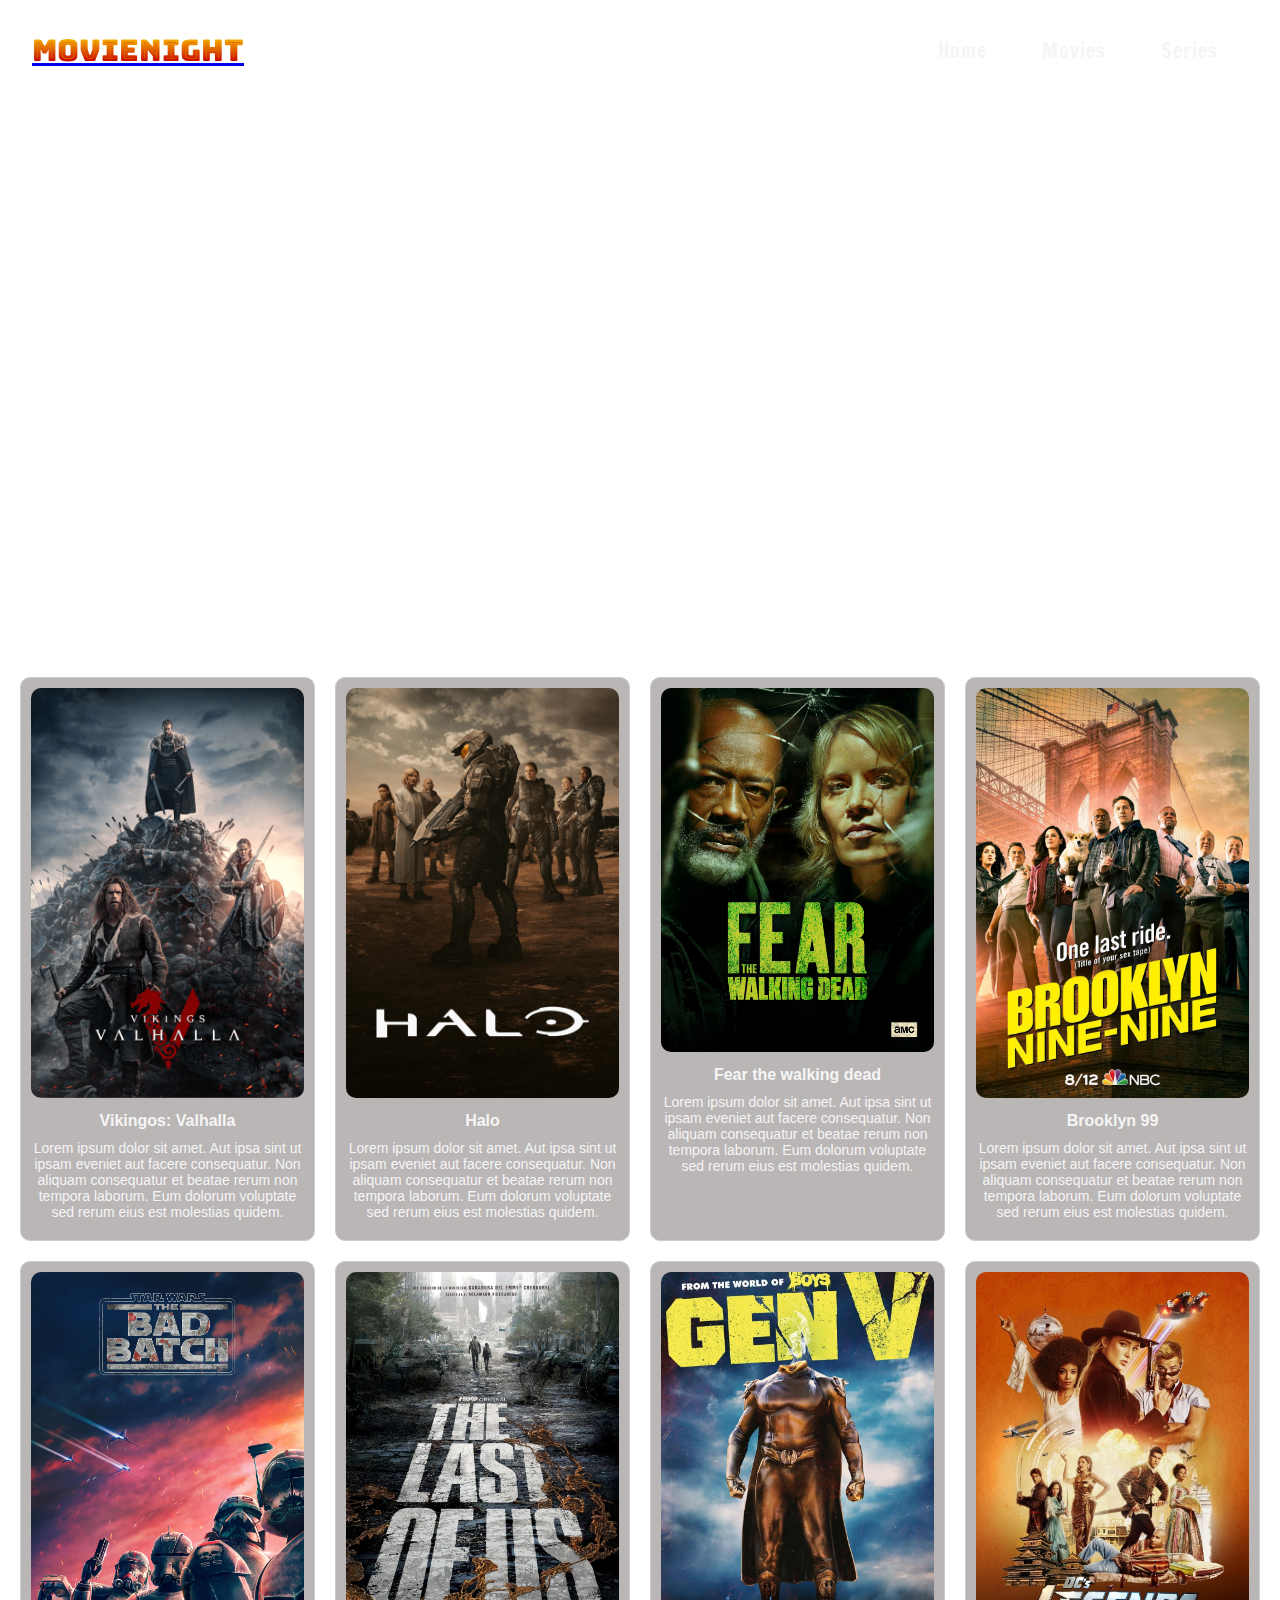
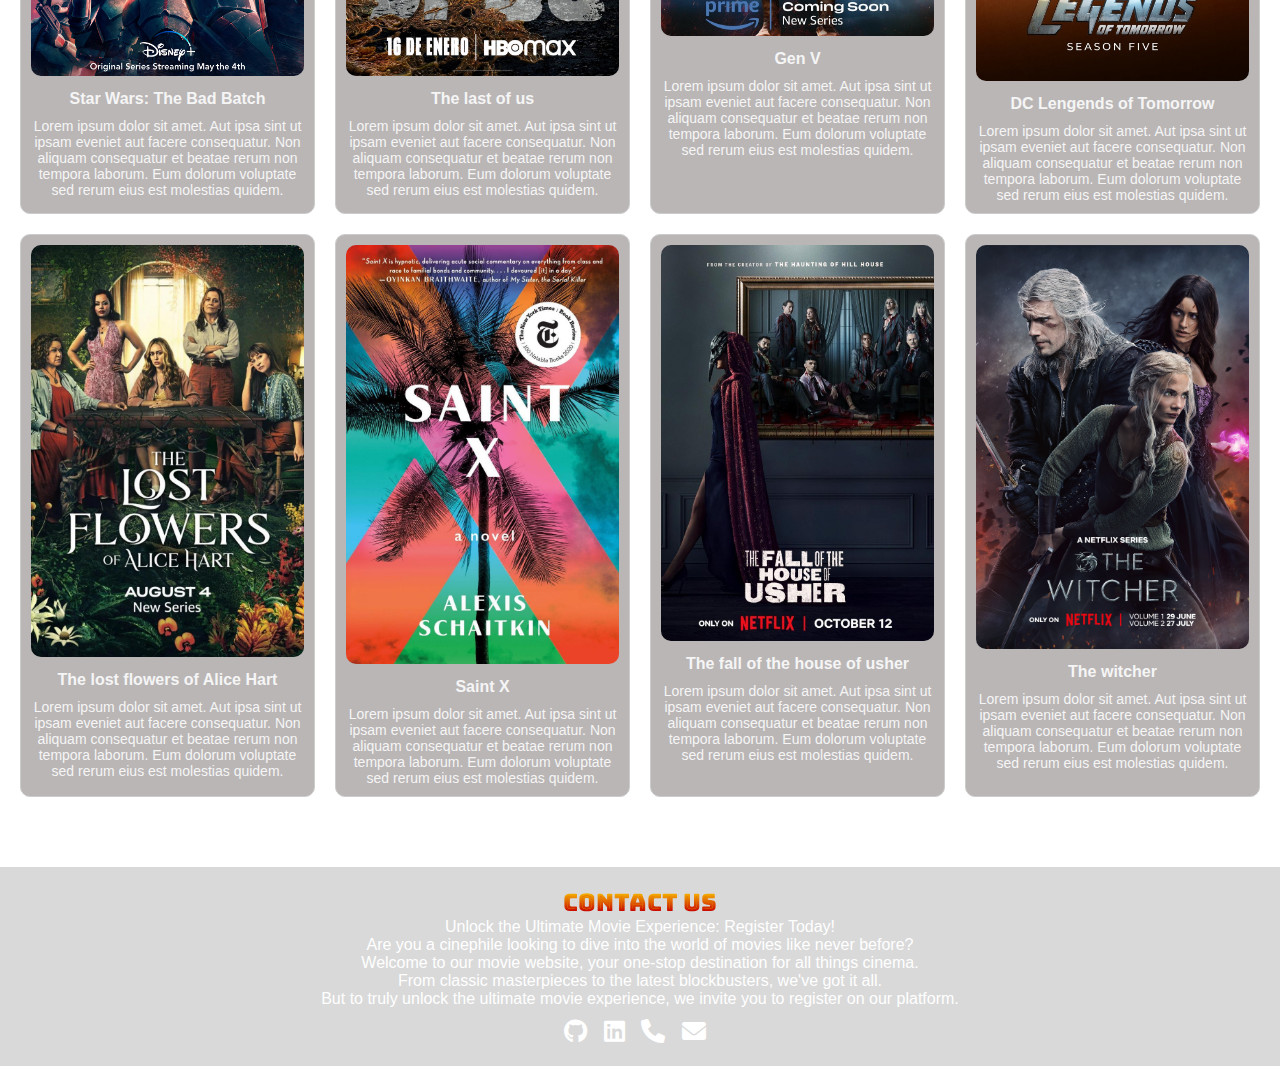
<file: series.html>
<!DOCTYPE html>
<html lang="en">

<head>
  <meta charset="UTF-8">
  <meta name="viewport" content="width=device-width, initial-scale=1.0">
  <link rel="stylesheet" href="series.css">
  <link rel="shortcut icon" href="img/icons8-palomitas-48.png" type="image/x-icon">
  <link rel="stylesheet" href="https://cdnjs.cloudflare.com/ajax/libs/font-awesome/6.0.0-beta3/css/all.min.css">
  <title>Series</title>
</head>

<body>
  <header>
    <div class="content">
      <h2><a href="index.html">MovieNight</a></h2>
      <nav>
        <a href="index.html">Home</a>
        <a href="movies.html">Movies</a>
        <a href="series.html">Series</a>
        <!--<a href="form.html">Login/Register</a>-->
      </nav>
    </div>
  </header>
  
  <!--TRAILERRRRRRRRRRR-->
  <div class="trailerserie">
    <h3>The Last of Us</h3>
    <div class="video-container">
      <iframe width="700" height="450"
        src="https://www.youtube.com/embed/uLtkt8BonwM?si=lX1PmhKquDFZykgt&autoplay=1&mute=1"
        title="YouTube video player" frameborder="0"
        allow="accelerometer; autoplay; clipboard-write; encrypted-media; gyroscope; picture-in-picture; web-share"
        allowfullscreen></iframe>
    </div>
  </div>

  <!--SERIES-->
  <div class="movie-container" id="movieSelection">
    <div class="movieSelection">
      <table>
        <tr>
          <td class="movie-item" data-genre="Action">
            <img src="img/serie1.png" alt="Título de la Película 1">
            <h4>Vikingos: Valhalla</h4>
            <p> Lorem ipsum dolor sit amet. Aut ipsa sint ut ipsam eveniet aut facere consequatur. Non aliquam
              consequatur et beatae rerum non tempora laborum. Eum dolorum voluptate sed rerum eius est molestias
              quidem.</p>
          </td>
          <td class="movie-item" data-genre="Fantasy">
            <img src="img/serie2.png" alt="Título de la Película 2">
            <h4>Halo</h4>
            <p> Lorem ipsum dolor sit amet. Aut ipsa sint ut ipsam eveniet aut facere consequatur. Non aliquam
              consequatur et beatae rerum non tempora laborum. Eum dolorum voluptate sed rerum eius est molestias
              quidem.</p>

          </td>
          <td class="movie-item" data-genre="Fantasy">
            <img src="img/serie3.jpg" alt="Título de la Película 2">
            <h4>Fear the walking dead</h4>
            <p> Lorem ipsum dolor sit amet. Aut ipsa sint ut ipsam eveniet aut facere consequatur. Non aliquam
              consequatur et beatae rerum non tempora laborum. Eum dolorum voluptate sed rerum eius est molestias
              quidem.</p>
          </td>
          <td class="movie-item" data-genre="Fantasy">
            <img src="img/serie4.jpg" alt="Título de la Película 2">
            <h4>Brooklyn 99</h4>
            <p> Lorem ipsum dolor sit amet. Aut ipsa sint ut ipsam eveniet aut facere consequatur. Non aliquam
              consequatur et beatae rerum non tempora laborum. Eum dolorum voluptate sed rerum eius est molestias
              quidem.</p>
            </p>
          </td>
        </tr>
        <tr>
          <td class="movie-item" data-genre="Fantasy">
            <img src="img/serie5.jpg" alt="Título de la Película 2">
            <h4>Star Wars: The Bad Batch</h4>
            <p> Lorem ipsum dolor sit amet. Aut ipsa sint ut ipsam eveniet aut facere consequatur. Non aliquam
              consequatur et beatae rerum non tempora laborum. Eum dolorum voluptate sed rerum eius est molestias
              quidem.</p>
          </td>
          <td class="movie-item" data-genre="Fantasy">
            <img src="img/serie6.jpg" alt="Título de la Película 2">
            <h4>The last of us</h4>
            <p> Lorem ipsum dolor sit amet. Aut ipsa sint ut ipsam eveniet aut facere consequatur. Non aliquam
              consequatur et beatae rerum non tempora laborum. Eum dolorum voluptate sed rerum eius est molestias
              quidem.</p>
          </td>
          <td class="movie-item" data-genre="Fantasy">
            <img src="img/serie7.jpg" alt="Título de la Película 2">
            <h4>Gen V</h4>
            <p> Lorem ipsum dolor sit amet. Aut ipsa sint ut ipsam eveniet aut facere consequatur. Non aliquam
              consequatur et beatae rerum non tempora laborum. Eum dolorum voluptate sed rerum eius est molestias
              quidem.</p>
          </td>
          <td class="movie-item" data-genre="Fantasy">
            <img src="img/serie8.jpg" alt="Título de la Película 2">
            <h4>DC Lengends of Tomorrow</h4>
            <p> Lorem ipsum dolor sit amet. Aut ipsa sint ut ipsam eveniet aut facere consequatur. Non aliquam
              consequatur et beatae rerum non tempora laborum. Eum dolorum voluptate sed rerum eius est molestias
              quidem.</p>
          </td>
        </tr>
        <tr>
          <td class="movie-item" data-genre="Fantasy">
            <img src="img/serie9.jpg" alt="Título de la Película 2">
            <h4>The lost flowers of Alice Hart</h4>
            <p> Lorem ipsum dolor sit amet. Aut ipsa sint ut ipsam eveniet aut facere consequatur. Non aliquam
              consequatur et beatae rerum non tempora laborum. Eum dolorum voluptate sed rerum eius est molestias
              quidem.</p>
          </td>
          <td class="movie-item" data-genre="Fantasy">
            <img src="img/serie10.jpg" alt="Título de la Película 2">
            <h4>Saint X</h4>
            <p> Lorem ipsum dolor sit amet. Aut ipsa sint ut ipsam eveniet aut facere consequatur. Non aliquam
              consequatur et beatae rerum non tempora laborum. Eum dolorum voluptate sed rerum eius est molestias
              quidem.</p>
          </td>
          <td class="movie-item" data-genre="Fantasy">
            <img src="img/serie11.jpg" alt="Título de la Película 2">
            <h4>The fall of the house of usher</h4>
            <p> Lorem ipsum dolor sit amet. Aut ipsa sint ut ipsam eveniet aut facere consequatur. Non aliquam
              consequatur et beatae rerum non tempora laborum. Eum dolorum voluptate sed rerum eius est molestias
              quidem.</p>
          </td>
          <td class="movie-item" data-genre="Fantasy">
            <img src="img/serie12.jpg" Título de la Película 2">
            <h4>The witcher</h4>
            <p> Lorem ipsum dolor sit amet. Aut ipsa sint ut ipsam eveniet aut facere consequatur. Non aliquam
              consequatur et beatae rerum non tempora laborum. Eum dolorum voluptate sed rerum eius est molestias
              quidem.</p>
          </td>
        </tr>
      </table>
    </div>
  </div>
  <!--FOOOTTTTTTTTTTTTTTER-->
  <footer>
    <div class="footer-container">
      <div class="contact">
        <h2>Contact Us</h2>
        <p>Unlock the Ultimate Movie Experience: Register Today!</p>
        <p>Are you a cinephile looking to dive into the world of movies like never before?</p>
        <p>Welcome to our movie website, your one-stop destination for all things cinema.</p>
        <p>From classic masterpieces to the latest blockbusters, we've got it all.</p>
        <p>But to truly unlock the ultimate movie experience, we invite you to register on our platform.</p>
        <div class="icons">
          <a href="https://github.com/conigaribotto"><i class="fab fa-github"></i></a>
          <a href="https://www.linkedin.com/in/mar%C3%ADaconstanzagaribotto/"><i class="fab fa-linkedin"></i></a>
          <a><i class="fa fa-phone"></i></a>
          <a><i class="fa fa-envelope"></i></a>
        </div>
      </div>
    </div>
  </footer>
</body>

</html>
</file>
<file: series.css>
@import url('https://fonts.googleapis.com/css2?family=Bungee+Spice&display=swap');
@import url('https://fonts.googleapis.com/css2?family=Francois+One&display=swap');

* {
  margin: 0;
  padding: 0;
  box-sizing: border-box;
}

body {
  font-family: 'Open Sans', sans-serif;
  /*background-color: black;*/
  background-image: url(https://img2.rtve.es/a/6872358?w=400&preview=1682336188585.jpg);
}

h2 {
  color: #ff9835;
  font-family: 'Bungee Spice', cursive;
}

.content {
  width: 95%;
  margin: auto;
}

header {
  padding: 30px 0;
}

header .content {
  display: flex;
  justify-content: space-between;
  align-items: center;
  font-family: 'Francois One', sans-serif;
  font-size: 20px;
}

header nav {
  justify-content: center;
  align-items: center;
}


header nav a {
  align-items: center;
  color: whitesmoke;
  text-decoration: none;
  margin-right: 10px;
  border-radius: 5px;
  padding: 10px 20px;
  letter-spacing: 1px;
}

header nav a:hover {
  background-color: #FF7F3F;
}

h3 {
  color: white;
  margin: 10px;
  font-family: 'Francois One', sans-serif;
  margin-top: 50px;
  font-size: 30px;
}

/*traaaaaaaaaeler*/
.trailerserie {
  text-align: center;
  display: flex;
  flex-direction: column;
}


/*SERIEEEEEEEEEEEEES SECTION*/
.movieSelection .movie-item:hover {
  background-color: #faa668;
  cursor: pointer;
}

.movieSelection .movie-item {
  border: 1px solid #ccc;
  text-align: center;
  margin: 5px;
  padding: 10px;
  border-radius: 10px;
  background-color: rgba(118, 109, 109, 0.5);
  ;
}

table {
  max-width: 100%;
  width: 100%;
  table-layout: fixed;
  border-collapse: separate;
  border-spacing: 20px;
}

td {
  width: 25%;
  display: table-cell;
  vertical-align: top;
  padding: 10px;
}

@media (max-width: 768px) {
  td {
    width: 50%;
  }

  table {
    width: 100%;
  }
}

.movie-item img {
  max-width: 100%;
  height: auto;
  border-radius: 10px;
  margin-bottom: 10px;
}

.movie-item h4 {
  color: whitesmoke;
  font-size: 16px;
  margin-bottom: 10px;
  text-align: center;
}

.movie-item p {
  color: whitesmoke;
  font-size: 14px;
  margin-top: 10px;
  text-align: center;
}

/*FOOOOOOOOOOOOOOOOTER*/

footer {
  margin-top: 50px;
  padding: 20px 0;
  background-color: rgba(128, 128, 128, 0.3);
  display: flex;
  justify-content: center;
}

.footer-container {
  display: flex;
  justify-content: space-between;
  align-items: center;

  margin: 0 auto;
}

.footer-container p {
  text-align: center;
  color: white;
}

.footer-container h2 {
  text-align: center;
}

.icons {
  font-size: 24px;
  margin-top: 10px;
  align-items: center;
  text-align: center;
}

.icons a {
  color: white;
  text-decoration: none;
  margin-right: 10px;
}

.icons a:hover {
  color: #FF7F3F;
}
</file>
